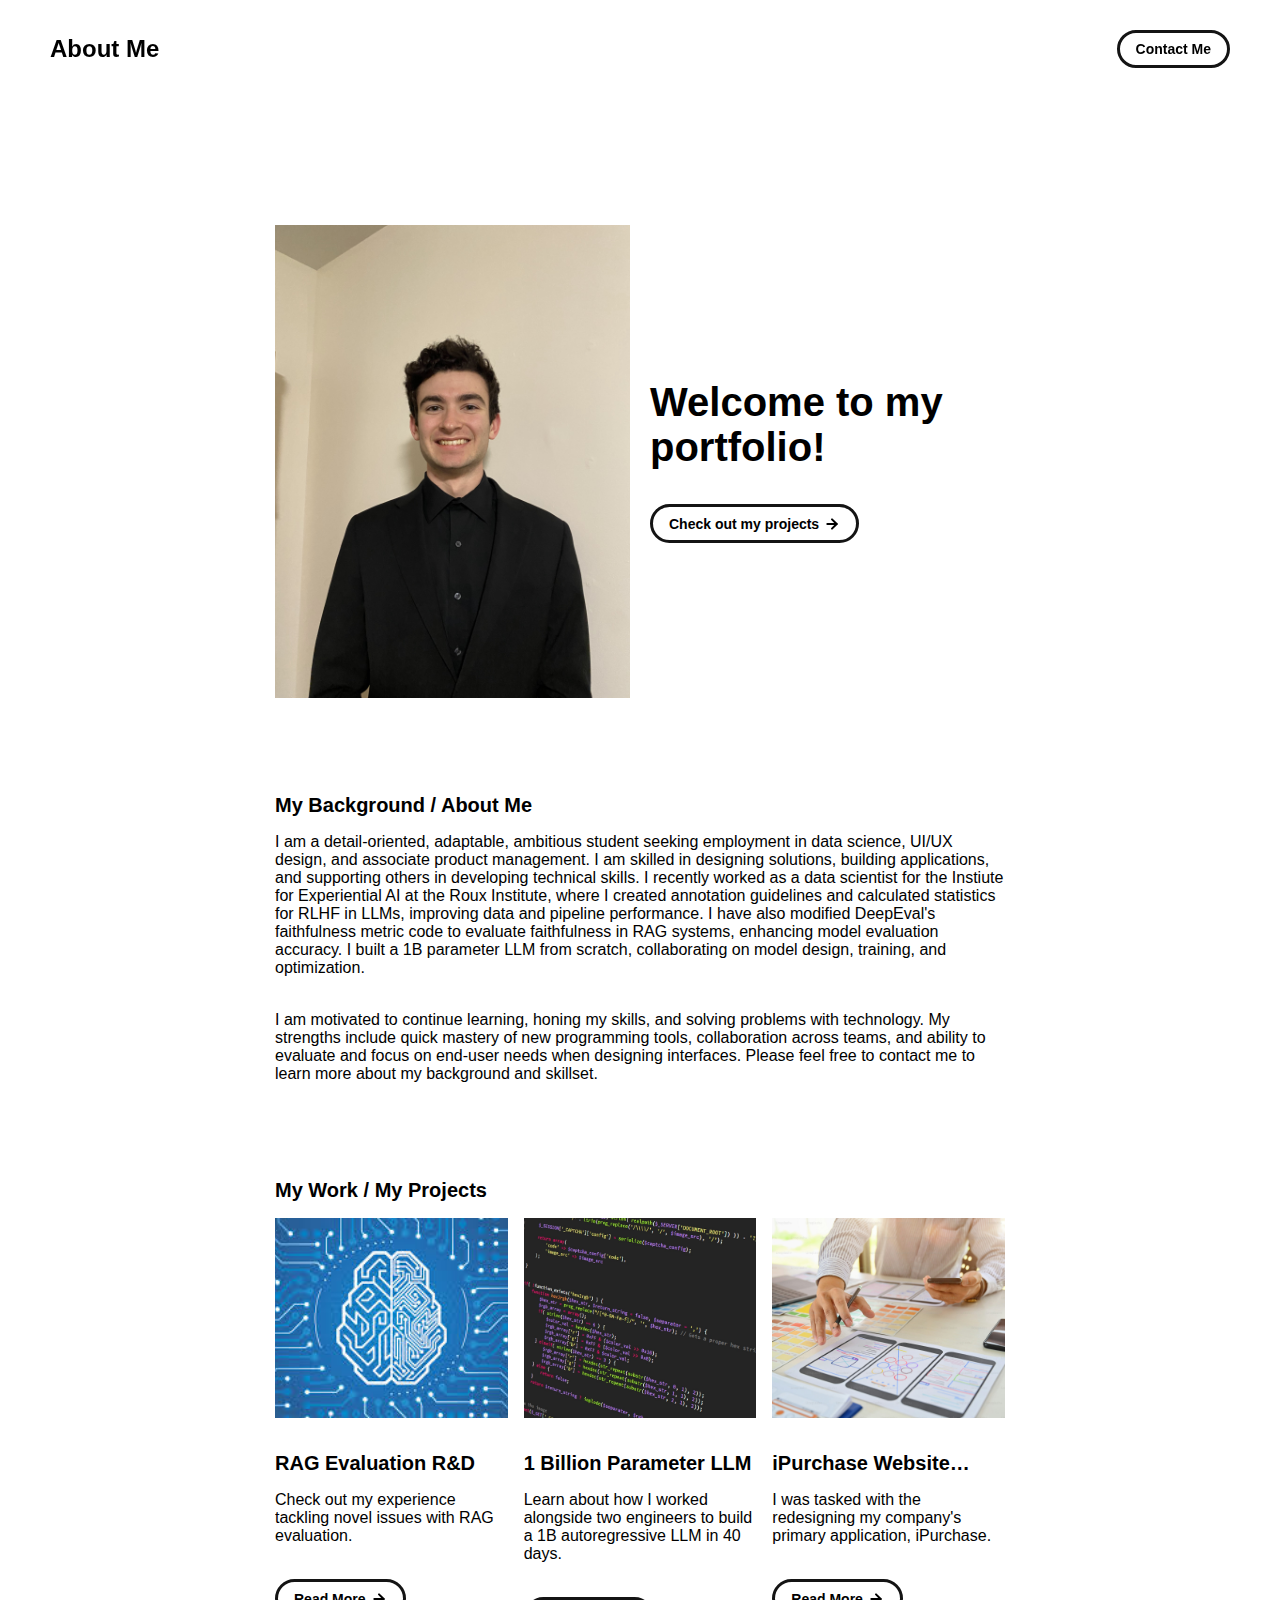
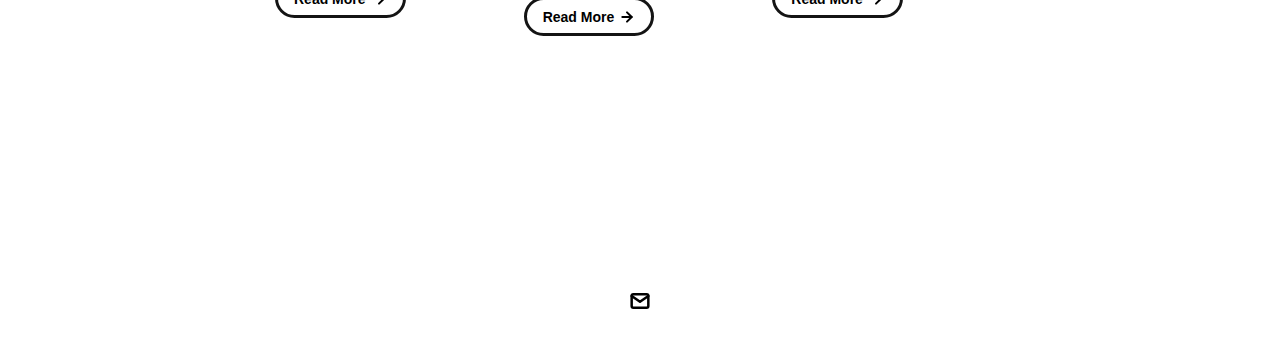
<file: index.html>
<!DOCTYPE html>
<html lang="en">
	<head>
		<meta charset="utf-8">

    <!-- 
      TODO

      Upload your Unemployable (or whatever photo you like) to the assets/images folder
      and change the name of the image below to match the uploaded one

      Change the title in the <title> tag to whatever you would like the title of your portfolio to be

      This should be the same across all pages.
     -->
    <link rel="icon" href="./assets/images/1311.png" />
		<title>Julian Savini's Portfolio</title>
    <meta name="description" content="Julian Savini's Portfolio.">
    <meta name="viewport" content="width=device-width, initial-scale=1" />

		<link rel="stylesheet" href="./css/layout.css">
    <link rel="stylesheet" href="./css/typography.css">
    <link rel="stylesheet" href="./css/utilities.css">

		<script defer src="./js/script.js"></script>
	</head>
	<body>
    <!-- NAVBAR -->
    <div class="navbar">
      <a class="nav-title-link" href="./index.html">
        <!-- TODO - Change the "Portfolio Title" to whatever you want displayed in the top left -->
        <span class="nav-title">About Me</span>
         <!-- TODO - Change the email after 'mailto:' to your email address for contact -->
        <a class="button" href="mailto:savini.j@northeastern.edu">
          <span class="button-text">Contact Me</span>
        </a>
      </a>
    </div>

    <!-- MAIN PAGE CONTENT -->
    <div id="main-content">

      <!-- PORTFOLIO HEADER -->
      <div id="portfolio-header">
        <div id="portfolio-header-image-container">
          <!-- 
            TODO

            - Change the img "src" attribute to point to the Unemployable image you uploaded (or whatever image).
            - Change the number to point to your Unemployable & replace the OpenSea link with your own
            - If you aren't using an Unemployable as your image, remove the entire "a" element
          -->
          <img src="./assets/images/profile.jpeg" class="portfolio-header-image">
        </div>

          <!-- 
            TODO

            - Change the main-title to whatver you want
            - Change the body-text after that to a quick introduction to what you do
            - Edit the button text if you feel like it. It will link to the projects section below.
          -->
        <div id="portfolio-header-text-container">
            <div class="header-text">
              <span class="main-title">Welcome to my portfolio!</span>
            </div>
            <a class="button" id="my-work-link">
              <span class="button-text">Check out my projects</span> 
              <image src="./assets/icons/arrow-right.svg" class="right-arrow-icon"/>
            </a>
        </div>
      </div>

      <!-- ABOUT SECTION -->
      <!-- 
        TODO

        - Change the subheader-text to whatever header you want
        - Add paragraphs using the <div class="body-text"></div> elements in the "about-section-content"
      -->
      <div id="about-section">
        <span class="subheader-text">My Background / About Me</span>
        <div class="about-section-content">
          <div class="body-text">I am a detail-oriented, adaptable, ambitious student seeking employment in data science, UI/UX design, and associate product management. I am skilled in designing solutions, building applications, and supporting others in developing technical skills. I recently worked as a data scientist for the Instiute for Experiential AI at the Roux Institute, where I created annotation guidelines and calculated statistics for RLHF in LLMs, improving data and pipeline performance. I have also modified DeepEval's faithfulness metric code to evaluate faithfulness in RAG systems, enhancing model evaluation accuracy. I built a 1B parameter LLM from scratch, collaborating on model design, training, and optimization.</div>
          <div class="body-text">I am motivated to continue learning, honing my skills, and solving problems with technology. My strengths include quick mastery of new programming tools, collaboration across teams, and ability to evaluate and focus on end-user needs when designing interfaces. Please feel free to contact me to learn more about my background and skillset.</div>
        </div>
      </div>

      <!-- PROJECTS / MY WORK SECTION -->
      <div id="my-work-section">
        <!-- TODO - Change the subheader-text to whatever you want the Projects section header to say -->
        <span class="subheader-text">My Work / My Projects</span>

        <div class="projects-container">
          <!-- 
            TODO

            This is where the project cards live. Here's a base level project card for you to copy:
            <div class="project-card">
              <img src="./assets/images/IMAGE_NAME" class="project-image">
              <div class="project-card-text-container">
                <div class="subheader-text project-title">PROJECT_NAME</div>
                <div class="body-text project-card-text">SMALL_PROJECT_DESCRIPTION</div>
              </div>
              <a class="button" href="./project-pages/PROJECT_PAGE_NAME.html">
                <span class="button-text">Read More</span>
                <image src="./assets/icons/arrow-right.svg" class="right-arrow-icon"/>
              </a>
            </div>

            - To add a project to the this area, copy the above, paste it below this comment, and change the following:
                - IMAGE_NAME: the name of the image file in assets/images
                - PROJECT_NAME: the name of the project (keep it short, it only shows 1 line)
                - SMALL_PROJECT_DESCRIPTION: a quick project description (max 4 lines)
                - PROJECT_PAGE_NAME.html: the html filename for the project (must be in project-pages folder)
          -->
          <div class="project-card">
            <img src="./assets/images/ai.jpg" class="project-image">
            <div class="project-card-text-container">
              <div class="subheader-text project-title">RAG Evaluation R&D</div>
              <div class="body-text project-card-text">Check out my experience tackling novel issues with RAG evaluation.</div>
            </div>
            <a class="button" href="./project-pages/faithfulness_for_instruction_giving.html">
              <span class="button-text">Read More</span>
              <image src="./assets/icons/arrow-right.svg" class="right-arrow-icon"/>
            </a>
          </div>
          <div class="project-card">
            <img src="./assets/images/code.jpeg" class="project-image">
            <div class="project-card-text-container">
              <div class="subheader-text project-title">1 Billion Parameter LLM</div>
              <div class="body-text project-card-text">Learn about how I worked alongside two engineers to build a 1B autoregressive LLM in 40 days.</div>
            </div>
            <a class="button" href="./project-pages/1b_language_model.html">
              <span class="button-text">Read More</span>
              <image src="./assets/icons/arrow-right.svg" class="right-arrow-icon"/>
            </a>
          </div>
          <div class="project-card">
            <img src="./assets/images/app_design.jpg" class="project-image">
            <div class="project-card-text-container">
              <div class="subheader-text project-title">iPurchase Website (Front End)</div>
              <div class="body-text project-card-text">I was tasked with the redesigning my company's primary application, iPurchase.</div>
            </div>
            <a class="button" href="./project-pages/iPurchase_website.html">
              <span class="button-text">Read More</span>
              <image src="./assets/icons/arrow-right.svg" class="right-arrow-icon"/>
            </a>
          </div>
        </div>
      </div>
    </div>

    <!-- FOOTER -->
    <div id="footer">
      <a class="icon-link" href="mailto:savini.j@northeastern.edu">
        <image src="./assets/icons/mail.svg" class="footer-icon"/>
      </a>
    </div>

	</body>
</html>
</file>
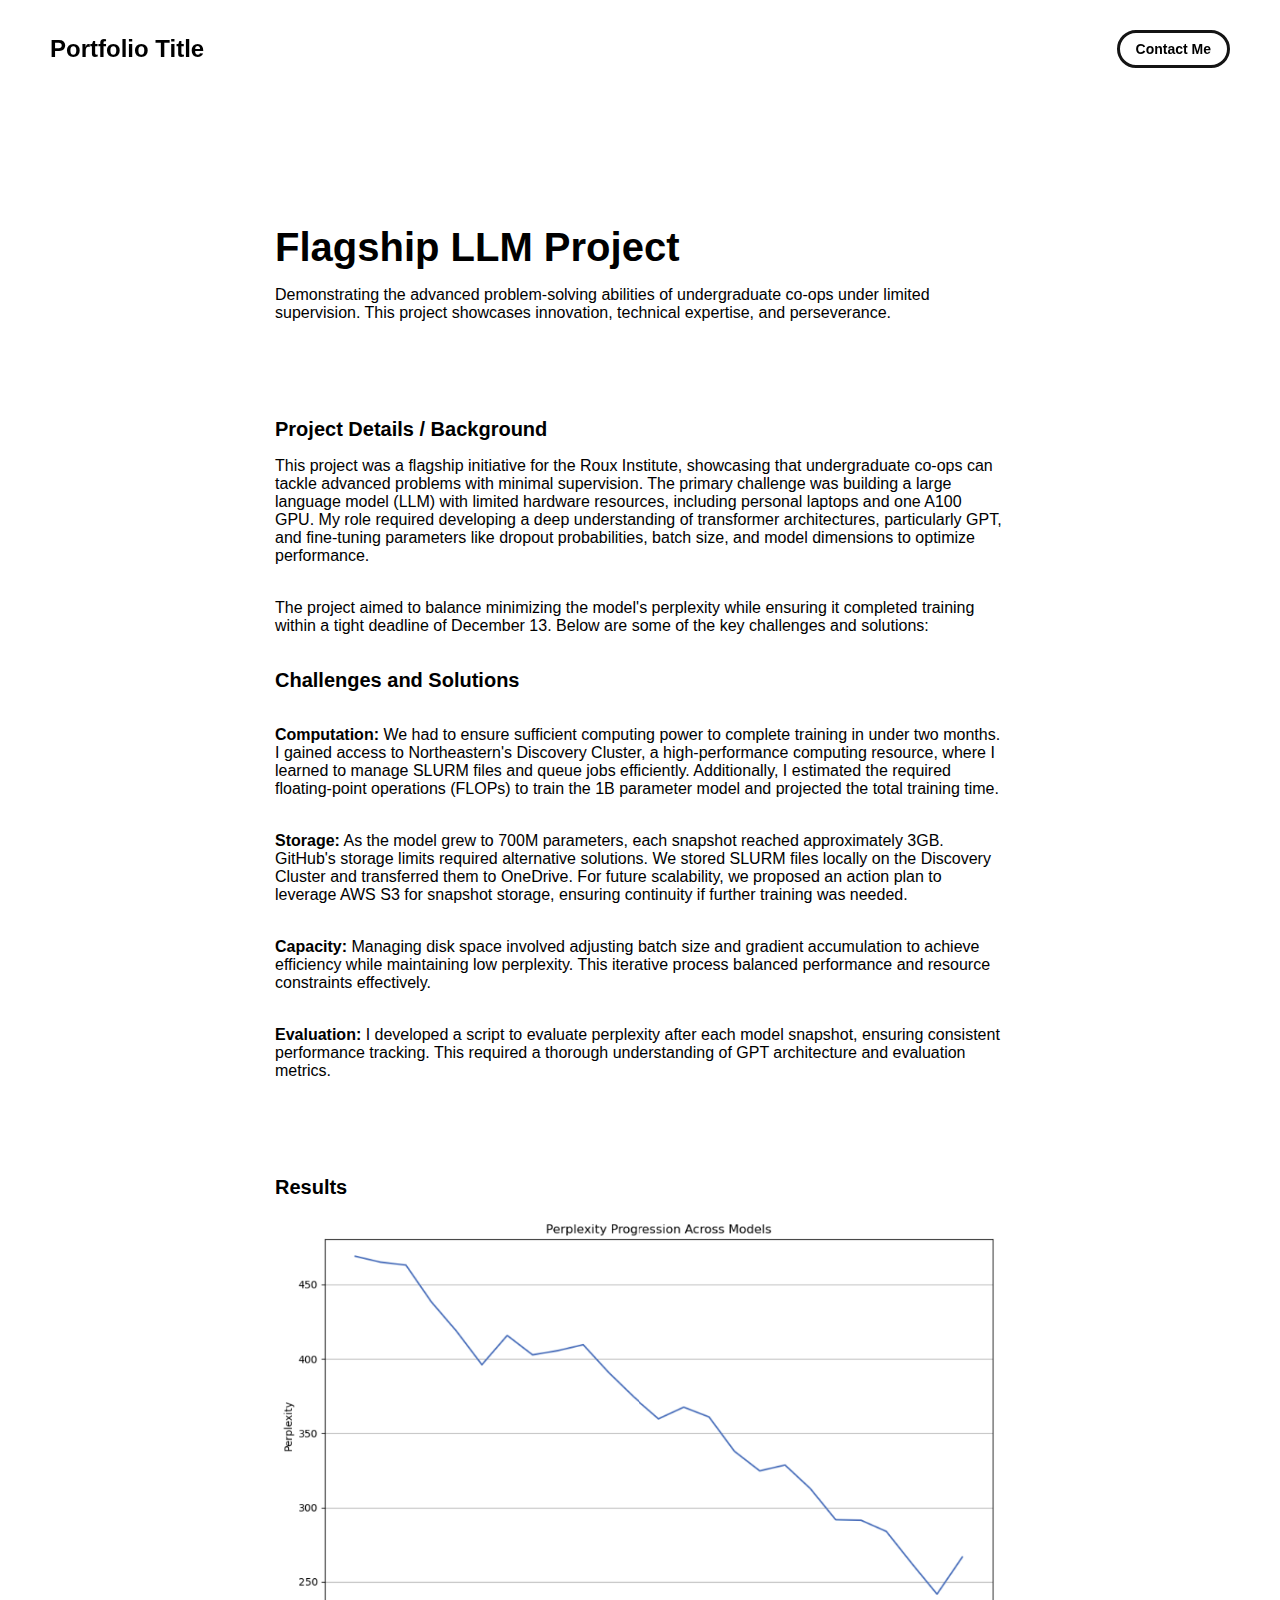
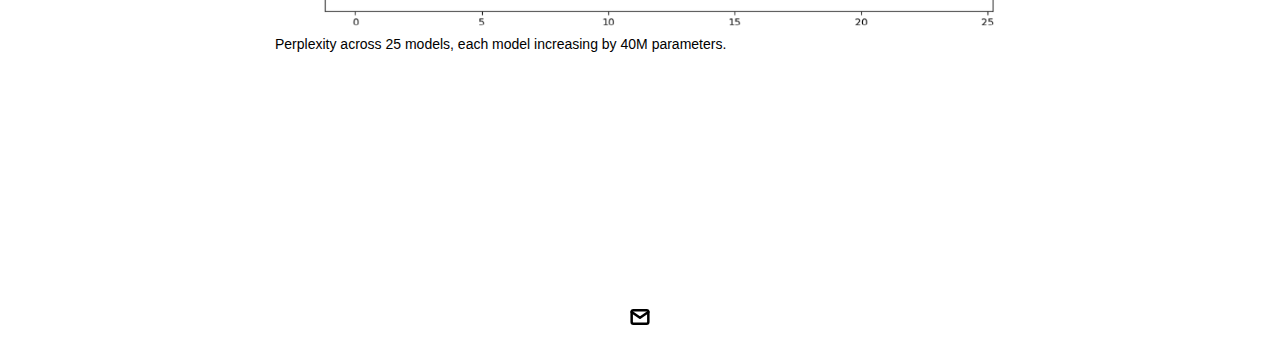
<file: project-pages/1b_language_model.html>
<!DOCTYPE html>
<html lang="en">
	<head>
		<meta charset="utf-8">
    <link rel="icon" href="../assets/images/1311.png" />
    <title>Unemployables Portfolio</title>
    <meta name="description" content="A portfolio template for the Unemployables community.">
    <meta name="viewport" content="width=device-width, initial-scale=1" />
		<link rel="stylesheet" href="../css/layout.css">
    <link rel="stylesheet" href="../css/typography.css">
    <link rel="stylesheet" href="../css/utilities.css">
		<script defer src="../js/script.js"></script>
	</head>
	<body>
    <!-- NAVBAR -->
    <div class="navbar">
      <a class="nav-title-link" href="../index.html">
        <span class="nav-title">Portfolio Title</span>
        <a class="button" href="mailto:whitevans.eth@gmail.com">
          <span class="button-text">Contact Me</span>
        </a>
      </a>
    </div>

    <!-- MAIN PAGE CONTENT -->
    <div id="main-content">

      <!-- PROJECT HEADER -->
      <div id="project-header">
        <div class="main-title">Flagship LLM Project</div>
        <div class="body-text">Demonstrating the advanced problem-solving abilities of undergraduate co-ops under limited supervision. This project showcases innovation, technical expertise, and perseverance.</div>
      </div>

      <!-- PROJECT DETAILS -->
      <div id="project-details">
        <div class="subheader-text">Project Details / Background</div>
        <div class="project-details-content">
          <div class="body-text">This project was a flagship initiative for the Roux Institute, showcasing that undergraduate co-ops can tackle advanced problems with minimal supervision. The primary challenge was building a large language model (LLM) with limited hardware resources, including personal laptops and one A100 GPU. My role required developing a deep understanding of transformer architectures, particularly GPT, and fine-tuning parameters like dropout probabilities, batch size, and model dimensions to optimize performance.</div>

          <div class="body-text">The project aimed to balance minimizing the model's perplexity while ensuring it completed training within a tight deadline of December 13. Below are some of the key challenges and solutions:</div>

          <div class="subheader-text">Challenges and Solutions</div>
          
          <div class="body-text"><strong>Computation:</strong> We had to ensure sufficient computing power to complete training in under two months. I gained access to Northeastern's Discovery Cluster, a high-performance computing resource, where I learned to manage SLURM files and queue jobs efficiently. Additionally, I estimated the required floating-point operations (FLOPs) to train the 1B parameter model and projected the total training time.</div>

          <div class="body-text"><strong>Storage:</strong> As the model grew to 700M parameters, each snapshot reached approximately 3GB. GitHub's storage limits required alternative solutions. We stored SLURM files locally on the Discovery Cluster and transferred them to OneDrive. For future scalability, we proposed an action plan to leverage AWS S3 for snapshot storage, ensuring continuity if further training was needed.</div>

          <div class="body-text"><strong>Capacity:</strong> Managing disk space involved adjusting batch size and gradient accumulation to achieve efficiency while maintaining low perplexity. This iterative process balanced performance and resource constraints effectively.</div>

          <div class="body-text"><strong>Evaluation:</strong> I developed a script to evaluate perplexity after each model snapshot, ensuring consistent performance tracking. This required a thorough understanding of GPT architecture and evaluation metrics.</div>
        </div>
      </div>

      <!-- IMAGE GALLERY -->
      <div id="project-gallery">
        <div class="subheader-text">Results</div>
        <div class="project-gallery-content">
            <div class="gallery-image-container">
              <img src="../assets/images/perplexity.png" class="gallery-image">
              <span class="image-caption">Perplexity across 25 models, each model increasing by 40M parameters.</span>
            </div>
        </div>
      </div>
    </div>

    <!-- FOOTER -->
    <div id="footer">
      <a class="icon-link" href="mailto:savini.j@northeastern.edu">
        <image src="../assets/icons/mail.svg" class="footer-icon"/>
      </a>
    </div>

	</body>
</html>
</file>
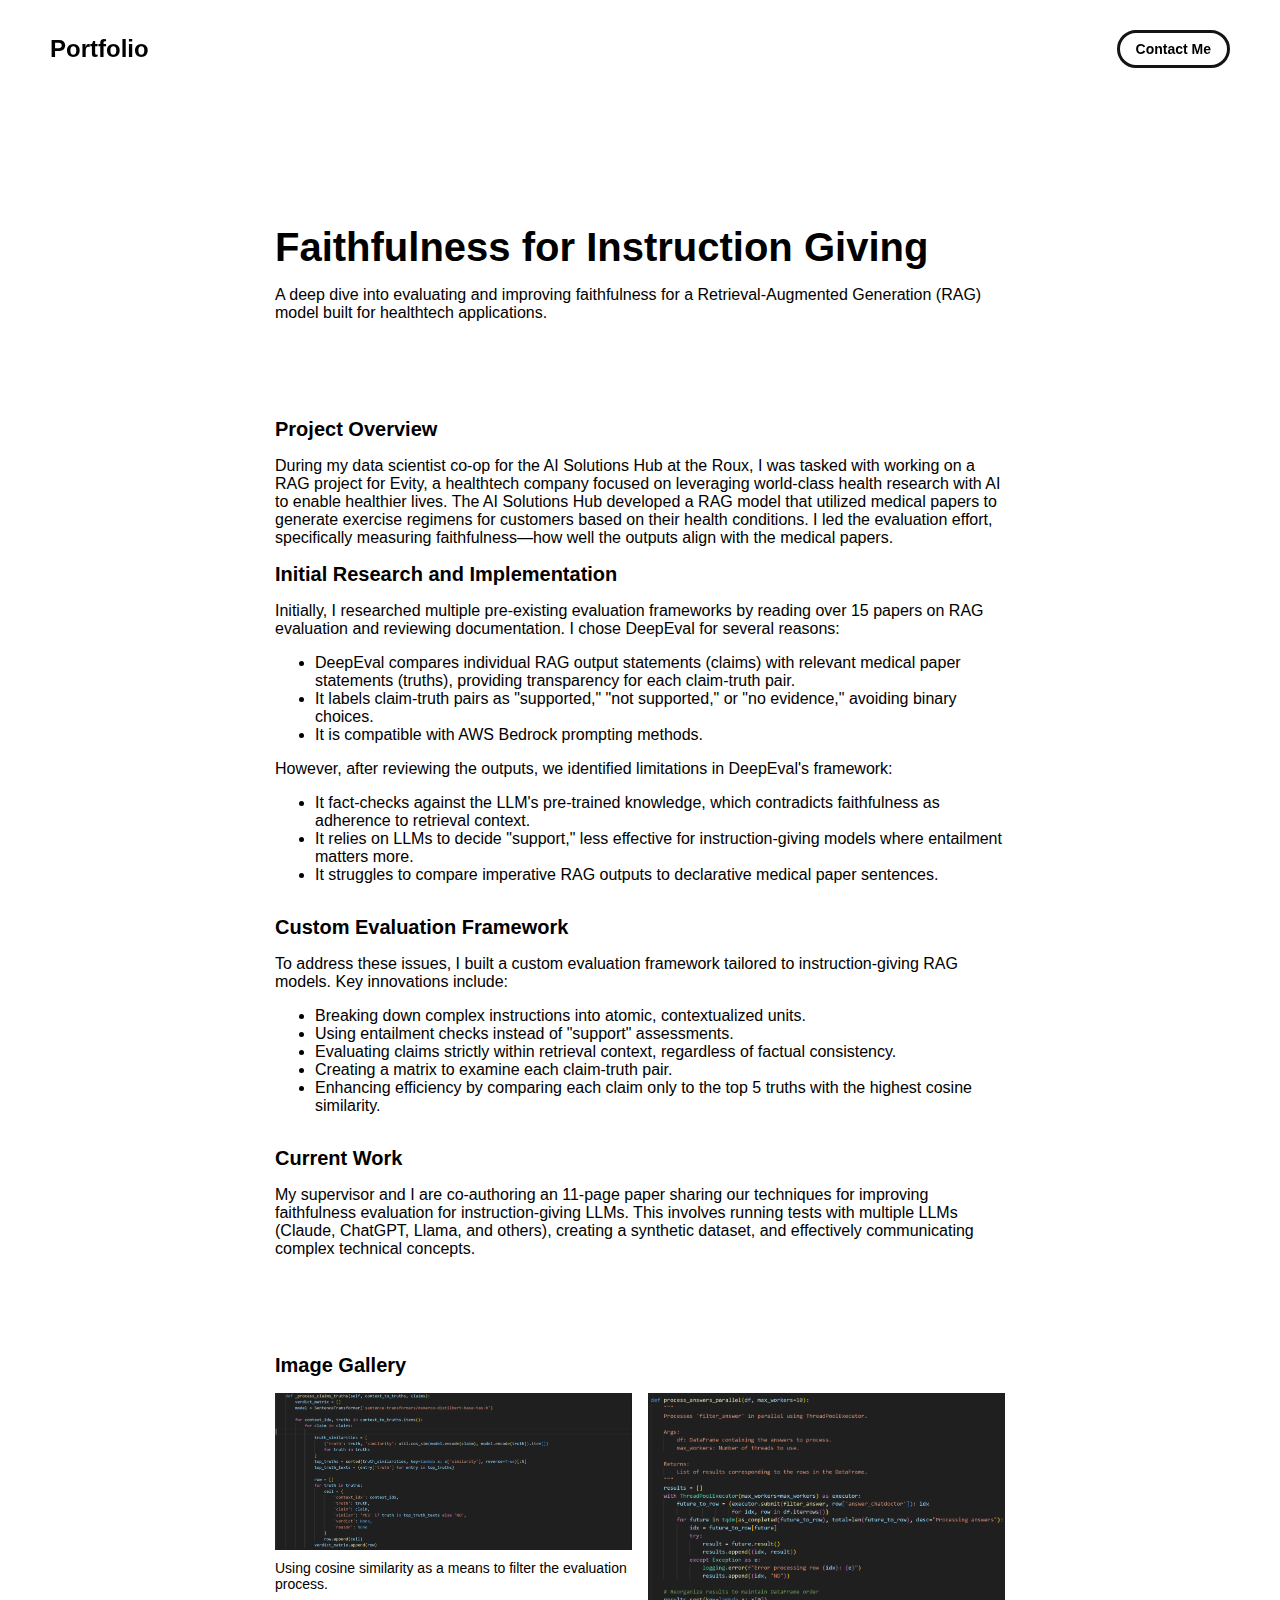
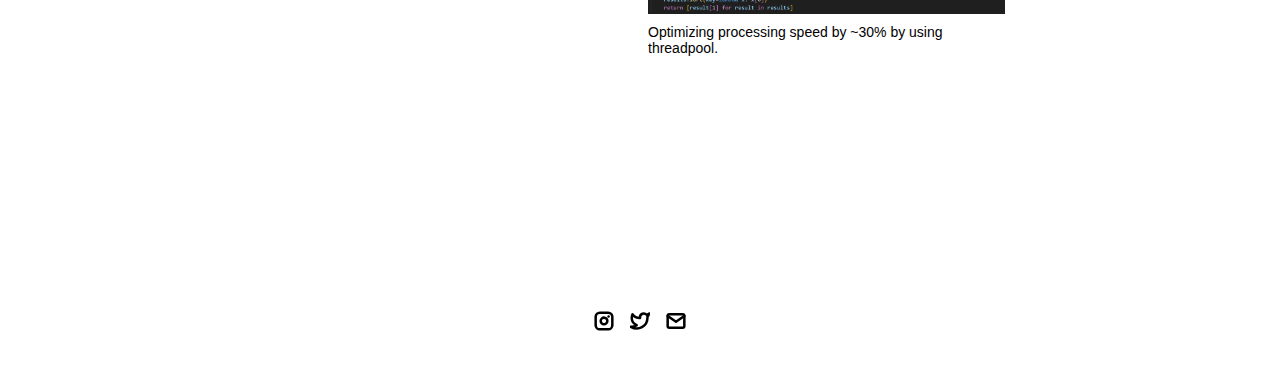
<file: project-pages/faithfulness_for_instruction_giving.html>
<!DOCTYPE html>
<html lang="en">
  <head>
    <meta charset="utf-8">
    <link rel="icon" href="../assets/images/1311.png" />
    <title>Faithfulness for Instruction Giving</title>
    <meta name="description" content="A detailed project page about faithfulness evaluation for instruction-giving RAG models.">
    <meta name="viewport" content="width=device-width, initial-scale=1" />

    <link rel="stylesheet" href="../css/layout.css">
    <link rel="stylesheet" href="../css/typography.css">
    <link rel="stylesheet" href="../css/utilities.css">

    <script defer src="../js/script.js"></script>
  </head>
  <body>
    <!-- NAVBAR -->
    <div class="navbar">
      <a class="nav-title-link" href="../index.html">
        <span class="nav-title">Portfolio</span>
        <a class="button" href="mailto:whitevans.eth@gmail.com">
          <span class="button-text">Contact Me</span>
        </a>
      </a>
    </div>

    <!-- MAIN PAGE CONTENT -->
    <div id="main-content">
      <!-- PROJECT HEADER -->
      <div id="project-header">
        <div class="main-title">Faithfulness for Instruction Giving</div>
        <div class="body-text">A deep dive into evaluating and improving faithfulness for a Retrieval-Augmented Generation (RAG) model built for healthtech applications.</div>
      </div>

      <!-- PROJECT DETAILS -->
      <div id="project-details">
        <div class="subheader-text">Project Overview</div>
        <div class="project-details-content">
          <div class="body-text">During my data scientist co-op for the AI Solutions Hub at the Roux, I was tasked with working on a RAG project for Evity, a healthtech company focused on leveraging world-class health research with AI to enable healthier lives. The AI Solutions Hub developed a RAG model that utilized medical papers to generate exercise regimens for customers based on their health conditions. I led the evaluation effort, specifically measuring faithfulness—how well the outputs align with the medical papers.</div>
        </div>

        <div class="subheader-text">Initial Research and Implementation</div>
        <div class="project-details-content">
          <div class="body-text">Initially, I researched multiple pre-existing evaluation frameworks by reading over 15 papers on RAG evaluation and reviewing documentation. I chose DeepEval for several reasons:
            <ul>
              <li>DeepEval compares individual RAG output statements (claims) with relevant medical paper statements (truths), providing transparency for each claim-truth pair.</li>
              <li>It labels claim-truth pairs as "supported," "not supported," or "no evidence," avoiding binary choices.</li>
              <li>It is compatible with AWS Bedrock prompting methods.</li>
            </ul>
            However, after reviewing the outputs, we identified limitations in DeepEval's framework:
            <ul>
              <li>It fact-checks against the LLM's pre-trained knowledge, which contradicts faithfulness as adherence to retrieval context.</li>
              <li>It relies on LLMs to decide "support," less effective for instruction-giving models where entailment matters more.</li>
              <li>It struggles to compare imperative RAG outputs to declarative medical paper sentences.</li>
            </ul>
          </div>
        </div>

        <div class="subheader-text">Custom Evaluation Framework</div>
        <div class="project-details-content">
          <div class="body-text">To address these issues, I built a custom evaluation framework tailored to instruction-giving RAG models. Key innovations include:
            <ul>
              <li>Breaking down complex instructions into atomic, contextualized units.</li>
              <li>Using entailment checks instead of "support" assessments.</li>
              <li>Evaluating claims strictly within retrieval context, regardless of factual consistency.</li>
              <li>Creating a matrix to examine each claim-truth pair.</li>
              <li>Enhancing efficiency by comparing each claim only to the top 5 truths with the highest cosine similarity.</li>
            </ul>
          </div>
        </div>

        <div class="subheader-text">Current Work</div>
        <div class="project-details-content">
          <div class="body-text">My supervisor and I are co-authoring an 11-page paper sharing our techniques for improving faithfulness evaluation for instruction-giving LLMs. This involves running tests with multiple LLMs (Claude, ChatGPT, Llama, and others), creating a synthetic dataset, and effectively communicating complex technical concepts.</div>
        </div>
      </div>

      <!-- IMAGE GALLERY -->
      <div id="project-gallery">
        <div class="subheader-text">Image Gallery</div>
        <div class="project-gallery-content">
          <div class="gallery-image-container half-width">
            <img src="../assets/images/cosine_similarity.png" class="gallery-image">
            <span class="image-caption">Using cosine similarity as a means to filter the evaluation process.</span>
          </div>
          <div class="gallery-image-container half-width">
            <img src="../assets/images/threadpool.png" class="gallery-image">
            <span class="image-caption">Optimizing processing speed by ~30% by using threadpool.</span>
          </div>
        </div>
      </div>
    </div>

    <!-- FOOTER -->
    <div id="footer">
      <a class="icon-link" target="_blank" href="https://twitter.com/whitevans_eth">
        <image src="../assets/icons/instagram.svg" class="footer-icon" />
      </a>
      <a class="icon-link" target="_blank" href="https://twitter.com/whitevans_eth">
        <image src="../assets/icons/twitter.svg" class="footer-icon" />
      </a>
      <a class="icon-link" href="mailto:whitevans.eth@gmail.com">
        <image src="../assets/icons/mail.svg" class="footer-icon" />
      </a>
    </div>
  </body>
</html>
</file>
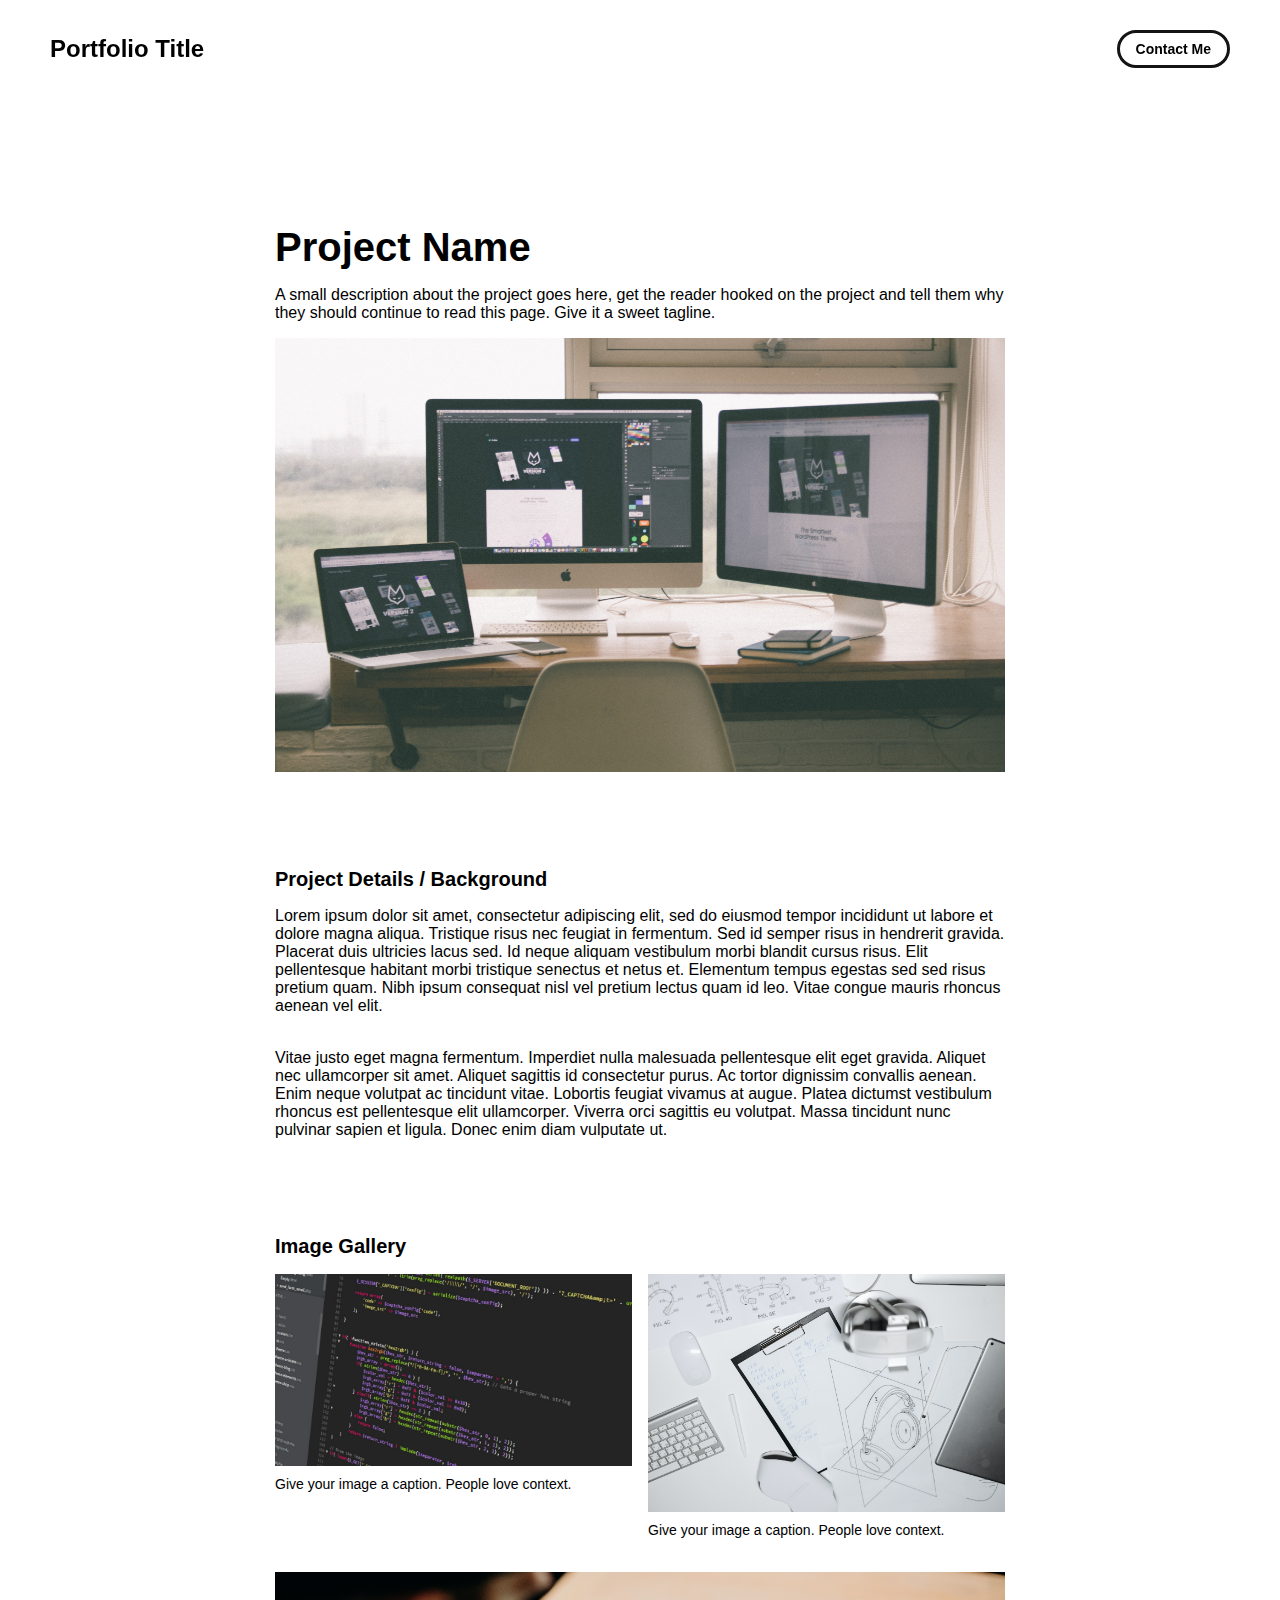
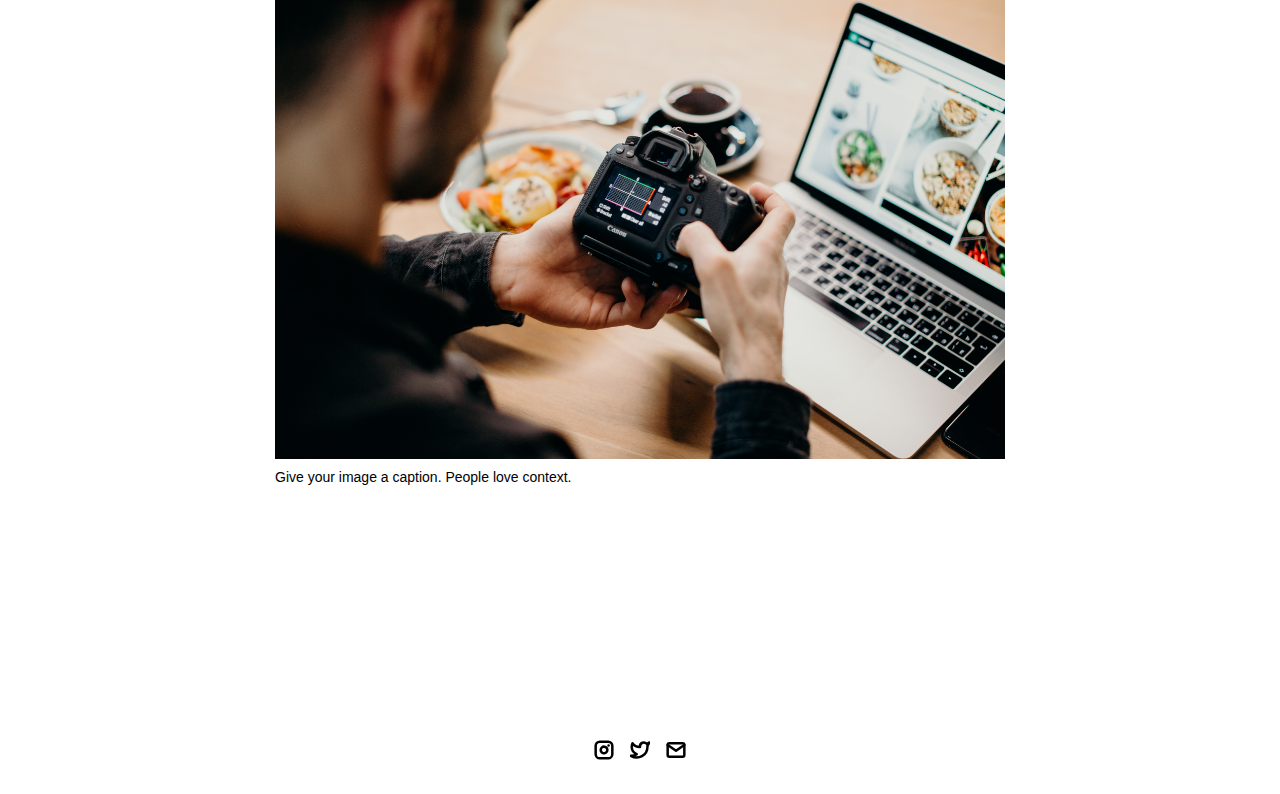
<file: project-pages/project-template.html>
<!-- 
  IMPORTANT! 
  
  Keep this file unchanged to use as a template for all future project pages. 

  For every new project you add to your portfolio, make a copy of this file in the
  'project-pages' folder with a name related to the project.
-->


<!DOCTYPE html>
<html lang="en">
	<head>
		<meta charset="utf-8">
    <!-- 
      TODO

      Upload your Unemployable (or whatever photo you like) to the assets/images folder
      and change the name of the image below to match the uploaded one

      Change the title in the <title> tag to whatever you would like the title of your portfolio to be

      This should be the same across all pages.
     -->
     <link rel="icon" href="../assets/images/1311.png" />
     <title>Unemployables Portfolio</title>
    <meta name="description" content="A portfolio template for the Unemployables community.">
    <meta name="viewport" content="width=device-width, initial-scale=1" />

		<link rel="stylesheet" href="../css/layout.css">
    <link rel="stylesheet" href="../css/typography.css">
    <link rel="stylesheet" href="../css/utilities.css">

		<script defer src="../js/script.js"></script>
	</head>
	<body>
    <!-- NAVBAR -->
    <div class="navbar">
      <a class="nav-title-link" href="../index.html">
        <!-- 
          TODO - Change the "Portfolio Title" to whatever you want displayed in the top left

          (this should be the same across all pages)
         -->
        <span class="nav-title">Portfolio Title</span>
        <!-- 
          TODO - Change the email after 'mailto:' to your email address for contact 
        
          (this should be the same across all pages)
        -->
        <a class="button" href="mailto:whitevans.eth@gmail.com">
          <span class="button-text">Contact Me</span>
        </a>
      </a>
    </div>

    <!-- MAIN PAGE CONTENT -->
    <div id="main-content">

      <!-- PROJECT HEADER -->
      <div id="project-header">
          <!-- 
            TODO

            - Change the 'main-title' text to the name of your project
            - Change the 'body-text' text to a short and sweet description of your project (maybe the same as the one on the project card)
            - Change "desktop.jpeg" to the image filename you uploaded in the assets/images folder.
          -->
        <div class="main-title">Project Name</div>
        <div class="body-text">A small description about the project goes here, get the reader hooked on the project and tell them why they should continue to read this page. Give it a sweet tagline.</div>
        <image class="project-header-image" src="../assets/images/desktop.jpeg">
      </div>

      <!-- PROJECT DETAILS -->
      <!-- 
        TODO

        - Change the 'subheader-text' to whatever header you want for project details
        - Add paragraphs using the <div class="body-text"></div> elements in the "project-details-content"
      -->
      <div id="project-details">
        <div class="subheader-text">Project Details / Background</div>
        <div class="project-details-content">
          <div class="body-text">Lorem ipsum dolor sit amet, consectetur adipiscing elit, sed do eiusmod tempor incididunt ut labore et dolore magna aliqua. Tristique risus nec feugiat in fermentum. Sed id semper risus in hendrerit gravida. Placerat duis ultricies lacus sed. Id neque aliquam vestibulum morbi blandit cursus risus. Elit pellentesque habitant morbi tristique senectus et netus et. Elementum tempus egestas sed sed risus pretium quam. Nibh ipsum consequat nisl vel pretium lectus quam id leo. Vitae congue mauris rhoncus aenean vel elit.</div>
          <div class="body-text">Vitae justo eget magna fermentum. Imperdiet nulla malesuada pellentesque elit eget gravida. Aliquet nec ullamcorper sit amet. Aliquet sagittis id consectetur purus. Ac tortor dignissim convallis aenean. Enim neque volutpat ac tincidunt vitae. Lobortis feugiat vivamus at augue. Platea dictumst vestibulum rhoncus est pellentesque elit ullamcorper. Viverra orci sagittis eu volutpat. Massa tincidunt nunc pulvinar sapien et ligula. Donec enim diam vulputate ut.</div>
        </div>
      </div>

      <!-- IMAGE GALLERY -->
      <div id="project-gallery">
        <!-- TODO - Change the 'subheader-text' to whatever you want the Gallery section header to say -->
        <div class="subheader-text">Image Gallery</div>
        <div class="project-gallery-content">
            <!-- 
              TODO

              This is where the images in the gallery live. Here's a simple gallery image for you to copy:

              Full Width Image:

                <div class="gallery-image-container">
                  <img src="../assets/images/IMAGE_NAME" class="gallery-image">
                  <span class="image-caption">IMAGE_CAPTION</span>
                </div>

              Half Width Image: 

                <div class="gallery-image-container half-width">
                  <img src="../assets/images/IMAGE_NAME" class="gallery-image">
                  <span class="image-caption">IMAGE_CAPTION</span>
                </div>

              - To add an image to the this area, copy one of the above, paste it below this comment, and change the following:
                  - IMAGE_NAME: the name of the image file in assets/images
                  - IMAGE_CAPTION: to the caption of the image
            -->
            <div class="gallery-image-container half-width">
              <img src="../assets/images/code.jpeg" class="gallery-image">
              <span class="image-caption">Give your image a caption. People love context.</span>
            </div>
            <div class="gallery-image-container half-width">
              <img src="../assets/images/sketchbook.jpeg" class="gallery-image">
              <span class="image-caption">Give your image a caption. People love context.</span>
            </div>
            <div class="gallery-image-container">
              <img src="../assets/images/camera.jpeg" class="gallery-image">
              <span class="image-caption">Give your image a caption. People love context.</span>
            </div>
        </div>
      </div>
    </div>

    <!-- FOOTER -->
    <div id="footer">
      <!-- 
        TODO - Change href to your Instagram account (can also delete entire "a" element if no Instagram) 

        This should be the same across all pages.
      -->
      <a class="icon-link" target="_blank" href="https://twitter.com/whitevans_eth">
        <image src="../assets/icons/instagram.svg" class="footer-icon"/>
      </a>
      <!-- 
        TODO - Change href to your Twitter account (can also delete entire "a" element if no Twitter) 
      
        This should be the same across all pages.
      -->
      <a class="icon-link" target="_blank" href="https://twitter.com/whitevans_eth">
        <image src="../assets/icons/twitter.svg" class="footer-icon"/>
      </a>
      <!-- 
        TODO - Change the email after "mailto" to your contact email 
      
        This should be the same across all pages.
      -->
      <a class="icon-link" href="mailto:whitevans.eth@gmail.com">
        <image src="../assets/icons/mail.svg" class="footer-icon"/>
      </a>
    </div>

	</body>
</html>
</file>
<file: css/layout.css>
* {
  box-sizing: border-box;
}

html {
  text-size-adjust: none;
  -webkit-text-size-adjust: none;
  -moz-text-size-adjust: none;
  -ms-text-size-adjust: none;
}

body {
  margin: 0;
  -webkit-font-smoothing: antialiased;
  -moz-osx-font-smoothing: grayscale;
}




/* Main Page Layout */

#main-content {
  margin: 225px 425px;
  display: flex;
  flex-direction: column;
  gap: 96px;
}




/* Portfolio Header */

#portfolio-header {
  display: flex;
  gap: 20px;
  align-items: center;
}

#portfolio-header-image-container {
  display: flex;
  flex-direction: column;
  gap: 10px;
  flex-basis: 50%;
}

.portfolio-header-image {
  width: 100%;
  height: auto;
}

#portfolio-header-text-container {
  display: flex;
  flex-direction: column;
  gap: 34px;
  flex-basis: 50%;
}




/* About Section */

#about-section {
  display: flex;
  flex-direction: column;
  gap: 16px;
}

.about-section-content {
  display: flex;
  flex-direction: column;
  gap: 34px;
}




/* Project Section */

#my-work-section {
  display: flex;
  flex-direction: column;
  gap: 16px;
}

.projects-container {
  display: flex;
  gap: 34px 16px;
  flex-wrap: wrap;
}

    /* Project Cards */

    .project-card {
      max-width: calc((100% - 32px) / 3);
      display: flex;
      flex-direction: column;
      gap: 34px;
    }

    .project-card-text-container {
      flex-direction: column;
      display: flex;
      gap: 16px
    }

    .project-image {
      width: 100%;
      height: 200px;
      object-fit: cover;
      object-position: center;
    }




/* Project Pages */

#project-header {
  display: flex;
  flex-direction: column;
  gap: 16px;
}

.project-header-image {
  width: 100%;
  height: auto;
}

#project-details {
  display: flex;
  flex-direction: column;
  gap: 16px;
}

.project-details-content {
  display: flex;
  flex-direction: column;
  gap: 34px;
}

    /* Project Gallery */

    #project-gallery {
      display: flex;
      flex-direction: column;
      gap: 16px;
    }

    .project-gallery-content {
      display: flex;
      flex-wrap: wrap;
      gap: 34px 16px;
    }

    .gallery-image-container {
      width: 100%;
      display: flex;
      flex-direction: column;
      gap: 10px;
    }

    .gallery-image-container.half-width {
      width: calc((100% - 16px) / 2);
    }

    .gallery-image-container.three-width {
      width: 74%;
    }

    .gallery-image-container.one-width {
      width: 24%;
    }

    .gallery-image {
      width: 100%;
      height: auto;
    }


/* Extra Extra large devices (large laptops and desktops, 1200px and below) */
@media only screen and (max-width: 1600px) {
  #main-content {
    margin: 225px 275px;
  }
}

/* Extra large devices (large laptops and desktops, 1200px and below) */
@media only screen and (max-width: 1200px) {
  #main-content {
    margin: 225px 175px;
  }
}

/* Large devices (laptops/desktops, 1000px and below) */
@media only screen and (max-width: 1000px) {
  #main-content {
    margin: 225px 75px;
  }
}

/* Small devices (portrait tablets and large phones, 800px and below) */
@media only screen and (max-width: 800px) {
  #main-content {
    margin: 150px 50px;
  }

  #portfolio-header {
    flex-direction: column;
  }

  .project-card {
    max-width: calc((100% - 16px) / 2);
  }
}

/* Small devices (portrait tablets and large phones, 600px and below) */
@media only screen and (max-width: 600px) {
  #main-content {
    margin: 125px 20px;
  }

  .project-card {
    max-width: 100%;
  }
}
</file>
<file: css/typography.css>
body {
  font-family: "Helvetica Neue", Helvetica, Arial, sans-serif;
}

.nav-title {
  font-weight: 700;
  font-size: 24px;
}

.button-text {
  font-size: 14px;
  font-weight: 700;
}

.image-caption {
  font-size: 14px;
  font-weight: 500;
}

.main-title {
  font-size: 40px;
  font-weight: 700;
}

.subheader-text {
  font-size: 20px;
  font-weight: 700;
}

.body-text {
  font-size: 16px;
  font-weight: 500;
}

.project-card-text {
  overflow: hidden;
  text-overflow: ellipsis;
  display: -webkit-box;
  -webkit-line-clamp: 4;
  -webkit-box-orient: vertical;
}

.project-title {
  overflow: hidden;
  text-overflow: ellipsis;
  display: -webkit-box;
  -webkit-line-clamp: 1;
  -webkit-box-orient: vertical;
}
</file>
<file: css/utilities.css>
/* Icons */

.right-arrow-icon {
  width: 16px;
  height: 16px;
  margin-top: 1px;
}

.footer-icon {
  width: 20px;
  height: 20px;
}

a.icon-link {
  transition: transform 200ms ease-in-out;
}

a.icon-link:hover {
  cursor: pointer;
  stroke-width: 5;
  margin: 0;
  transform: rotate(15deg);
}


/* Navbar Styling */

.navbar {
  width: 100%;
  padding: 30px 50px;
  display: flex;
  justify-content: space-between;
  align-items: center;
  position: fixed;
  top: 0;
  left: 0;
}

.nav-title-link {
  color: black;
  text-decoration: none;
}

.nav-title-link:hover {
  text-decoration: underline;
}

/* Small devices (portrait tablets and large phones, 800px and below) */
@media only screen and (max-width: 800px) {
  .navbar {
    padding: 20px 20px;
    background-color: white
  }
}


/* Button Styling */

a.button {
  padding: 8px 16px;
  border: 3px solid #141414;
  border-radius: 50px;
  color: black;
  text-decoration: none;
  width: fit-content;
  display: flex;
  gap: 5px;
  align-items: center;
}

a.button:hover {
  text-decoration: underline;
  text-decoration-thickness: 2px;
  cursor: pointer;
}


/* Footer Styling */

#footer {
  width: 100%;
  display: flex;
  padding: 30px 50px;
  justify-content: center;
  align-items: center;
  gap: 16px;
}

/* Link Styling */
a.no-underline {
  text-decoration: none;
  color: black
}

a.no-underline:hover {
  text-decoration: underline;
  cursor: pointer;
}

/* Small devices (portrait tablets and large phones, 800px and below) */
@media only screen and (max-width: 800px) {
  #footer {
    padding: 20px 20px;
  }
}
</file>
